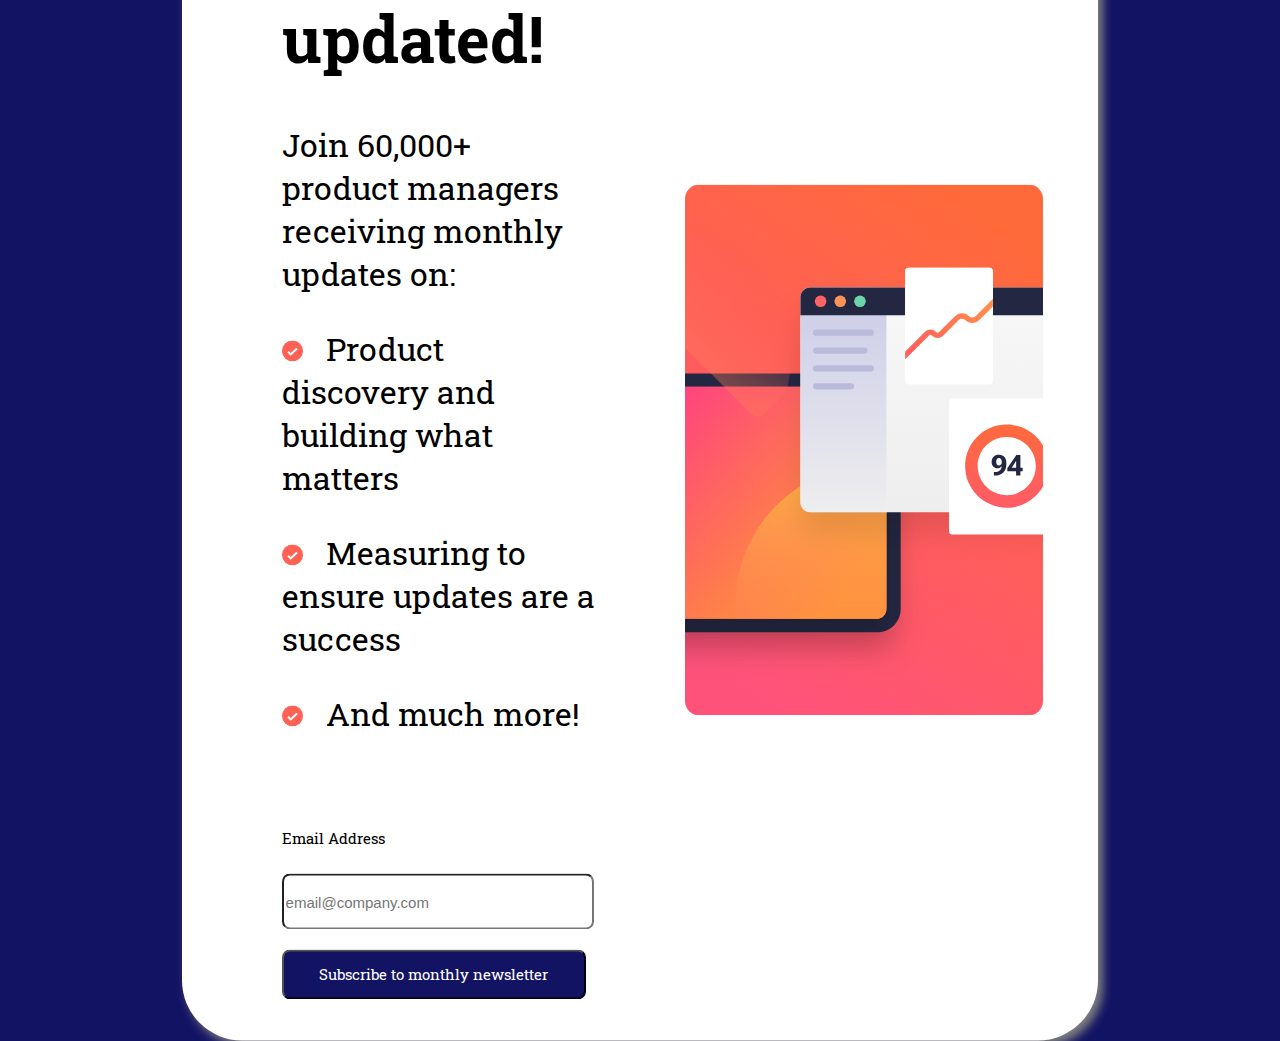
<file: index.html>
<!DOCTYPE html>
<html lang="en">
<head>
    <meta charset="UTF-8">
    <meta name="viewport" content="width=device-width, initial-scale=1.0">
    
    <title>Newsletter</title>
    <link rel="stylesheet" href="Newsletter.css">
    <style>
        @import url('https://fonts.googleapis.com/css2?family=Manrope:wght@300;400&family=Montserrat:ital,wght@0,300;1,300&family=Roboto+Slab:wght@500&family=Roboto:wght@700&display=swap');
      </style>
      <style>
        @import url('https://fonts.googleapis.com/css2?family=Manrope:wght@300;400&family=Montserrat:ital,wght@0,300;1,300&family=Roboto+Slab:wght@500&family=Roboto:wght@400;700&display=swap');
      </style>
</head>
<body>
    <div id = "main">
        <div id="sign">
            <h1>Stay updated!</h1>
            <p>Join 60,000+ product managers receiving monthly updates on:</p>
            <p><img src="icon-list.svg" alt="" class="tick"> Product discovery and building what matters</p>
            <p><img src="icon-list.svg" alt="" class="tick"> Measuring to ensure updates are a success</p>
            <p><img src="icon-list.svg" alt="" class="tick"> And much more!</p>
            <form id="newsletterForm">
            <br><label for="mail" style = "font-size: 15px;">Email Address</label><span id = "error_msg" style = "font-size: 15px; margin-left: 160px; color: rgba(255, 0, 0, 0.6);"></span><br>
            <input id = "mail"type="email" placeholder="email@company.com">
            <button id = "mail_btn" type = "submit">Subscribe to monthly newsletter</button>
        </form>
        </div>
          
        <img id = "news_img"src="illustration-sign-up-desktop.svg">
        
    </div>

    <script src="Newsletter.js"></script>
</body>
</html>
</file>
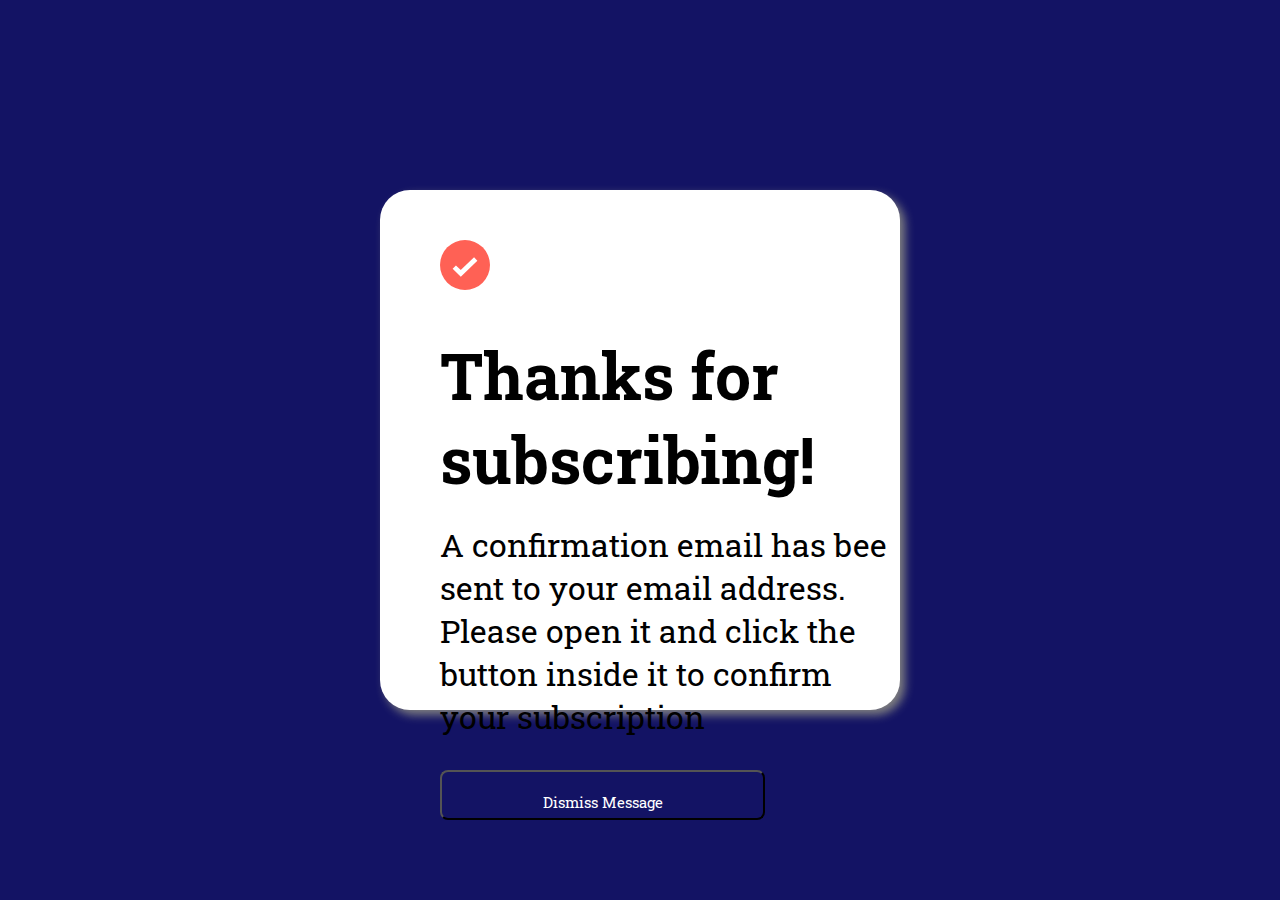
<file: success.html>
<!DOCTYPE html>
<html lang="en">
<head>
    <meta charset="UTF-8">
    <meta name="viewport" content="width=device-width, initial-scale=1.0">
    <title>Thanks Page</title>
    <link rel="stylesheet" href="success.css">
    <style>
        @import url('https://fonts.googleapis.com/css2?family=Manrope:wght@300;400&family=Montserrat:ital,wght@0,300;1,300&family=Roboto+Slab:wght@500&family=Roboto:wght@700&display=swap');
      </style>
      <style>
        @import url('https://fonts.googleapis.com/css2?family=Manrope:wght@300;400&family=Montserrat:ital,wght@0,300;1,300&family=Roboto+Slab:wght@500&family=Roboto:wght@400;700&display=swap');
      </style>
</head>
<body>
    <div id = "container">
        <img src="icon-list.svg">
        <h1>Thanks for subscribing!</h1>
        <p>A confirmation email has bee sent to your email address. Please open it and click the button inside it to confirm your subscription</p>
        <button>Dismiss Message</button>
    </div>
    <script src="Newsletter.js"></script>
</body>
</html>
</file>
<file: Newsletter.css>
body{
   margin:0px;
   padding:0px;
    background-color: rgb(19, 19, 100);
    font-family: 'Manrope', sans-serif;
font-family: 'Montserrat', sans-serif;
font-family: 'Roboto', sans-serif;
font-family: 'Roboto Slab', serif; 
font-size: 2rem;  
}

#main{
    background: white;
    width: 70%;
    max-width: 1090px;
    height: auto;
    position: absolute;
    top: 50%;
    left: 50%;
    transform: translate(-50%, -50%);
    padding: 10px;
    border-radius: 60px;
    box-shadow: 5px 5px 10px gray;
    display: flex;
    align-items: center;
    justify-content: space-between;
    column-gap: 10%;
}

#news_img{
    width: 40%; 
    height: auto;
    max-height: 30em;
    margin-right: 5%;
}

#sign{
    width:60%;
}
@media (min-width: 768px) {
    #sign {
      margin-left: 10%; /* Adjust the margin value as per your needs */
    }
  }
#sign h1{
    font-family: 'Manrope', sans-serif;
font-family: 'Montserrat', sans-serif;
font-family: 'Roboto', sans-serif;
font-family: 'Roboto Slab', serif;
    font-size: 4rem;
}
#sign .tick {  
    margin-right:15px; /* Adjust the margin as needed */
}

#mail{
    margin-top: 20px;
    height: 50px;
    width: 97%;
    max-width: 345px;
    border-radius: 8px;
    font-size: 22px; 
}
#mail::placeholder{
    font-size: 15px;
}

#mail_btn{
    margin-bottom: 10%;
    margin-top: 20px;
    height: 50px;
    width: 97%;
    max-width: 345px;
    border-radius: 8px;
    background-color: rgb(19, 19, 100);
    color: white;
    font-size: 15px;
    font-family: 'Manrope', sans-serif;
font-family: 'Montserrat', sans-serif;
font-family: 'Roboto', sans-serif;
font-family: 'Roboto Slab', serif;
}
</file>
<file: success.css>
body{
    margin:0px;
    padding:0px;
     background-color: rgb(19, 19, 100);
     font-family: 'Manrope', sans-serif;
 font-family: 'Montserrat', sans-serif;
 font-family: 'Roboto', sans-serif;
 font-family: 'Roboto Slab', serif; 
 font-size: 2em;  
 }

 #container{
    background: white;
    width: 40%;
    max-width: 500px;
    max-height: 500px;
    height: auto;
    position: absolute;
    top: 50%;
    left: 50%;
    transform: translate(-50%, -50%);
    padding: 10px;
    border-radius: 30px;
    box-shadow: 5px 5px 10px gray;
    display: flex;
    flex-direction: column;
    
 }
 img{
    width: 10%;
    margin-left: 10%;
    margin-top: 8%;
 }
 h1{
    margin-left: 10%;
    margin-bottom: -2%;
 }
 p{
    margin-left: 10%;
 }

 @media (max-width: 768px) {
    h1 {
      font-size: 20px;
    }
    
    p {
      font-size: 14px;
    }
  }
  
  @media (max-width: 480px) {
    h1 {
      font-size: 18px;
    }
    
    p {
      font-size: 12px;
    }
  }

  button{
    margin-left: 10%;
    margin-bottom: 5%;
    width: 65%;
    height: auto;
    min-height: 50px;
    padding: 4%;
    border-radius: 8px;
    background-color: rgb(19, 19, 100);
    color: white;
    font-size: 15px;
    font-family: 'Manrope', sans-serif;
font-family: 'Montserrat', sans-serif;
font-family: 'Roboto', sans-serif;
font-family: 'Roboto Slab', serif;

  }
</file>
